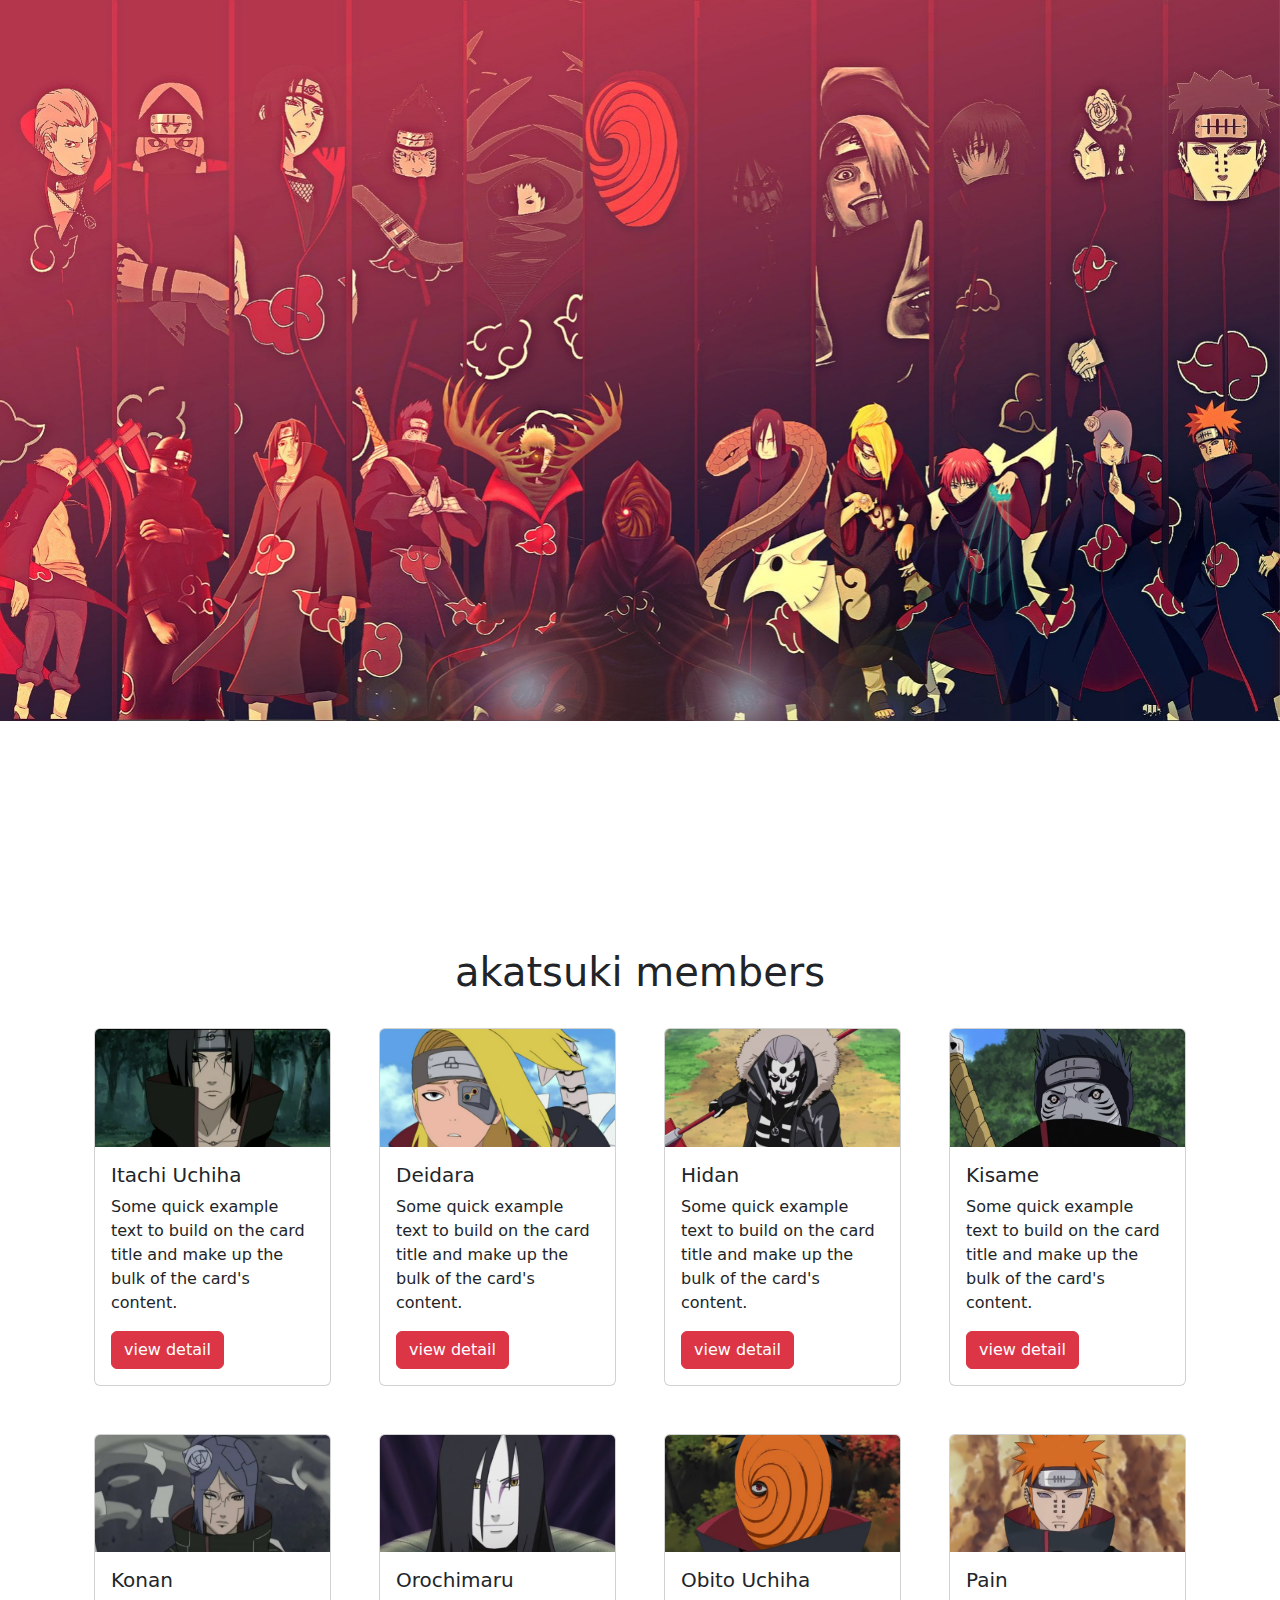
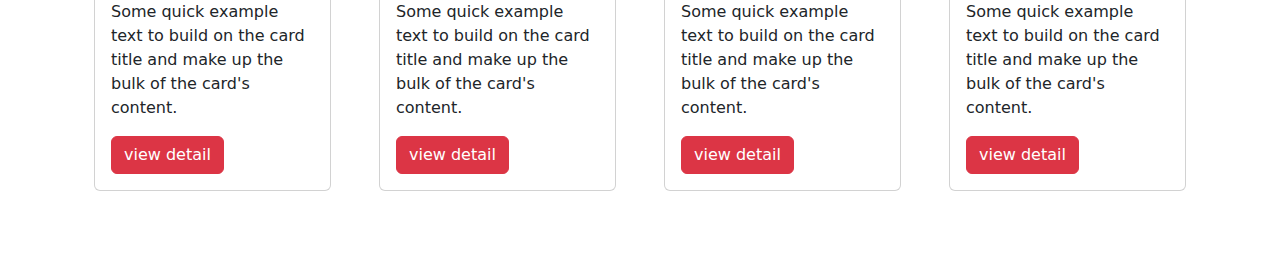
<file: index.html>
<!DOCTYPE html>
<html lang="en">

<head>
    <meta charset="UTF-8">
    <meta name="viewport" content="width=device-width, initial-scale=1.0">
    <title>akatsuki</title>
    <link rel="stylesheet" href="style.css">
    <link href="https://cdn.jsdelivr.net/npm/bootstrap@5.3.3/dist/css/bootstrap.min.css" rel="stylesheet"
        integrity="sha384-QWTKZyjpPEjISv5WaRU9OFeRpok6YctnYmDr5pNlyT2bRjXh0JMhjY6hW+ALEwIH" crossorigin="anonymous">
    <link rel="stylesheet" href="https://cdn.jsdelivr.net/npm/swiper@11/swiper-bundle.min.css" />
</head>

<body>

    <!-- Swiper -->
    <div class="swiper mySwiper hero-swipper">
        <div class="swiper-wrapper">
            <div class="swiper-slide"><img src="image/wallpaperflare.com_wallpaper.jpg" class="d-block w-100" alt="...">
            </div>
                    <div class="swiper-slide"><img src="image/1.jpg" class="d-block w-100"
                        alt="..."></div>
                        <div class="swiper-slide"><img src="image/2.jpg" class="d-block w-100"
                            alt="..."></div>
        </div>
        <!-- <div class="swiper-button-next"></div>
    <div class="swiper-button-prev"></div>
    <div class="swiper-pagination"></div> -->
    </div>

    <!--card-- -->

    <div class="container pt-5 pb-5">
        <h1 class="text-center">akatsuki members</h1>
        <div class="row">
            <div class="col p-4">
                <div class="card">
                    <img src="image/Itachi-Uchiha.avif" class="card-img-top" alt="...">
                    <div class="card-body">
                        <h5>Itachi Uchiha </h5>
                        <p class="card-text">Some quick example text to build on the card title and make up the bulk of
                            the card's content.</p>
                        <button type="button" class="btn btn-danger btn-clr"><a href="itachi.html">view detail</a></button>
                    </div>
                </div>
            </div>
            <div class="col p-4">
                <div class="card">
                    <img src="image/Deidara.avif" class="card-img-top" alt="...">
                    <div class="card-body">
                        <h5>Deidara</h5>
                        <p class="card-text">Some quick example text to build on the card title and make up the bulk of
                            the card's content.</p>
                        <button type="button" class="btn btn-danger btn-clr"><a href="Deidara.html">view detail</a></button>
                    </div>
                </div>
            </div>
            <div class="col p-4">
                <div class="card">
                    <img src="image/Hidan.avif" class="card-img-top" alt="...">
                    <div class="card-body">
                        <h5>Hidan</h5>
                        <p class="card-text">Some quick example text to build on the card title and make up the bulk of
                            the card's content.</p>
                        <button type="button" class="btn btn-danger btn-clr"><a href="Hidan.html">view detail</a></button>
                    </div>
                </div>
            </div>
            <div class="col p-4">
                <div class="card">
                    <img src="image/Kisame.avif" class="card-img-top" alt="...">
                    <div class="card-body">
                        <h5>Kisame</h5>
                        <p class="card-text">Some quick example text to build on the card title and make up the bulk of
                            the card's content.</p>
                        <button type="button" class="btn btn-danger btn-clr"><a href="itachi.html">view detail</a></button>
                    </div>
                </div>
            </div>
        </div>
        <div class="row">
            <div class="col p-4">
                <div class="card">
                    <img src="image/Konan.avif" class="card-img-top" alt="...">
                    <div class="card-body">
                        <h5>Konan</h5>
                        <p class="card-text">Some quick example text to build on the card title and make up the bulk of
                            the card's content.</p>
                        <button type="button" class="btn btn-danger btn-clr"><a href="itachi.html">view detail</a></button>
                    </div>
                </div>
            </div>
            <div class="col p-4">
                <div class="card">
                    <img src="image/Naruto-Orochimaru.avif" class="card-img-top" alt="...">
                    <div class="card-body">
                        <h5>Orochimaru</h5>
                        <p class="card-text">Some quick example text to build on the card title and make up the bulk of
                            the card's content.</p>
                        <button type="button" class="btn btn-danger btn-clr"><a href="itachi.html">view detail</a></button>
                    </div>
                </div>
            </div>
            <div class="col p-4">
                <div class="card">
                    <img src="image/Obito-Uchiha.avif" class="card-img-top" alt="...">
                    <div class="card-body">
                        <h5>Obito Uchiha</h5>
                        <p class="card-text">Some quick example text to build on the card title and make up the bulk of
                            the card's content.</p>
                        <button type="button" class="btn btn-danger btn-clr"><a href="itachi.html">view detail</a></button>
                    </div>
                </div>
            </div>
            <div class="col p-4">
                <div class="card">
                    <img src="image/Pain-Naruto.avif" class="card-img-top" alt="...">
                    <div class="card-body">
                        <h5>Pain</h5>
                        <p class="card-text">Some quick example text to build on the card title and make up the bulk of
                            the card's content.</p>
                        <button type="button" class="btn btn-danger btn-clr"><a href="itachi.html">view detail</a></button>
                    </div>
                </div>
            </div>
        </div>
    </div>
































    <!-- Swiper JS -->
    <script src="https://cdn.jsdelivr.net/npm/swiper@11/swiper-bundle.min.js"></script>

    <!-- Initialize Swiper -->
    <script>
        var swiper = new Swiper(".mySwiper", {
            spaceBetween: 30,
            centeredSlides: true,
            effect: "fade",
            autoplay: {
                delay: 2500,
                disableOnInteraction: false,
            },
            pagination: {
                el: ".swiper-pagination",
                clickable: true,
            },
            navigation: {
                nextEl: ".swiper-button-next",
                prevEl: ".swiper-button-prev",
            },
        });
    </script>



</body>
<script src="https://cdn.jsdelivr.net/npm/bootstrap@5.3.3/dist/js/bootstrap.bundle.min.js"
    integrity="sha384-YvpcrYf0tY3lHB60NNkmXc5s9fDVZLESaAA55NDzOxhy9GkcIdslK1eN7N6jIeHz"
    crossorigin="anonymous"></script>

</html>
</file>
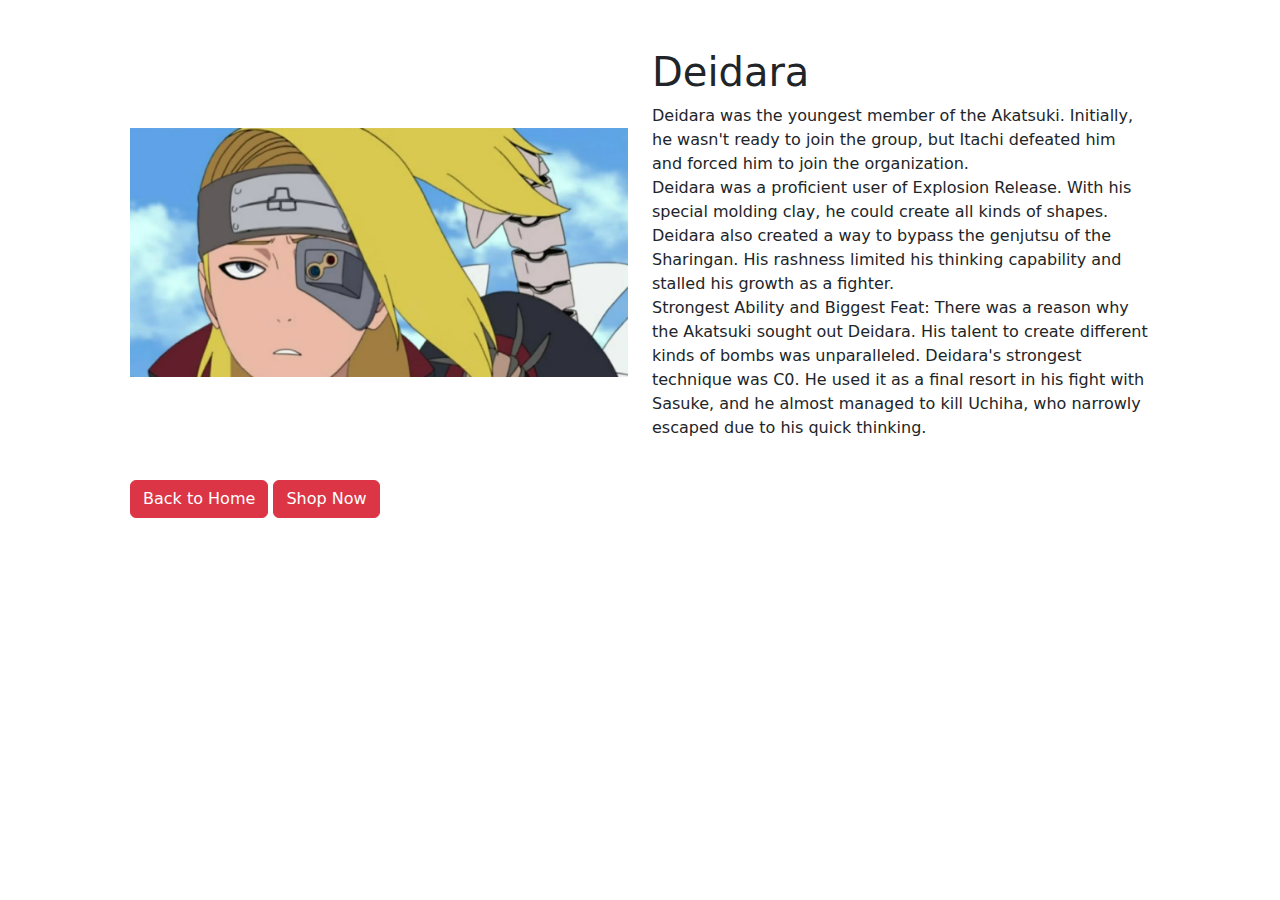
<file: Deidara.html>
<!DOCTYPE html>
<html lang="en">

<head>
    <meta charset="UTF-8">
    <meta name="viewport" content="width=device-width, initial-scale=1.0">
    <title>akatsuki</title>
    <link rel="stylesheet" href="style.css">
    <link href="https://cdn.jsdelivr.net/npm/bootstrap@5.3.3/dist/css/bootstrap.min.css" rel="stylesheet"
        integrity="sha384-QWTKZyjpPEjISv5WaRU9OFeRpok6YctnYmDr5pNlyT2bRjXh0JMhjY6hW+ALEwIH" crossorigin="anonymous">
    <link rel="stylesheet" href="https://cdn.jsdelivr.net/npm/swiper@11/swiper-bundle.min.css" />
</head>

<body>

    <div class="container">
        <div class="row p-5">
            <div class="col-6 d-flex align-items-center">
                <img class="img-fluid" src="image/Deidara.avif" alt="">

            </div>
            <div class="col-6">
                <h1>Deidara</h1>
                <p>Deidara was the youngest member of the Akatsuki. Initially, he wasn't ready to join the group, but
                    Itachi defeated him and forced him to join the organization.<br>
                    Deidara was a proficient user of Explosion Release. With his special molding clay, he could create
                    all kinds of shapes. Deidara also created a way to bypass the genjutsu of the Sharingan. His
                    rashness limited his thinking capability and stalled his growth as a fighter.<br>

                    Strongest Ability and Biggest Feat: There was a reason why the Akatsuki sought out Deidara. His
                    talent to create different kinds of bombs was unparalleled. Deidara's strongest technique was C0. He
                    used it as a final resort in his fight with Sasuke, and he almost managed to kill Uchiha, who
                    narrowly escaped due to his quick thinking.</p>
            </div>
            <div class="button-2">
                <button type="button" class="btn btn-danger btn-clr mt-4"><a href="index.html">Back to
                        Home</a></button>
                <button type="button" class="btn btn-danger btn-clr mt-4"><a href="index.html">Shop Now</a></button>
            </div>
        </div>
    </div>
</body>


</html>
</file>
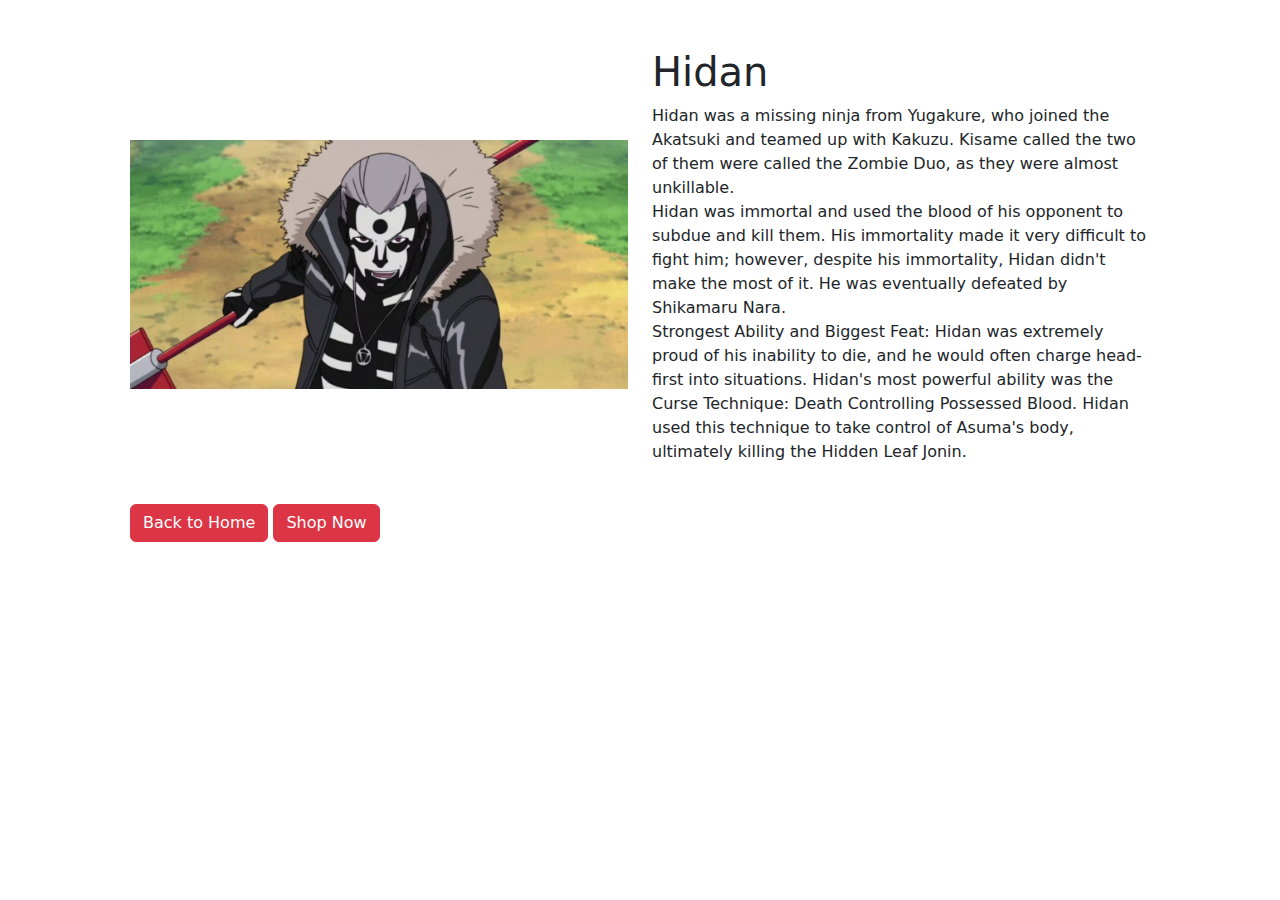
<file: Hidan.html>
<!DOCTYPE html>
<html lang="en">

<head>
    <meta charset="UTF-8">
    <meta name="viewport" content="width=device-width, initial-scale=1.0">
    <title>akatsuki</title>
    <link rel="stylesheet" href="style.css">
    <link href="https://cdn.jsdelivr.net/npm/bootstrap@5.3.3/dist/css/bootstrap.min.css" rel="stylesheet"
        integrity="sha384-QWTKZyjpPEjISv5WaRU9OFeRpok6YctnYmDr5pNlyT2bRjXh0JMhjY6hW+ALEwIH" crossorigin="anonymous">
    <link rel="stylesheet" href="https://cdn.jsdelivr.net/npm/swiper@11/swiper-bundle.min.css" />
</head>

<body>

    <div class="container">
        <div class="row p-5">
            <div class="col-6 d-flex align-items-center">
                <img class="img-fluid" src="image/Hidan.avif" alt="">

            </div>
            <div class="col-6">
                <h1>Hidan</h1>
                <p>Hidan was a missing ninja from Yugakure, who joined the Akatsuki and teamed up with Kakuzu. Kisame
                    called the two of them were called the Zombie Duo, as they were almost unkillable.<br>

                    Hidan was immortal and used the blood of his opponent to subdue and kill them. His immortality made
                    it very difficult to fight him; however, despite his immortality, Hidan didn't make the most of it.
                    He was eventually defeated by Shikamaru Nara.<br>

                    Strongest Ability and Biggest Feat: Hidan was extremely proud of his inability to die, and he would
                    often charge head-first into situations. Hidan's most powerful ability was the Curse Technique:
                    Death Controlling Possessed Blood. Hidan used this technique to take control of Asuma's body,
                    ultimately killing the Hidden Leaf Jonin.</p>
            </div>
            <div class="button-2">
                <button type="button" class="btn btn-danger btn-clr mt-4"><a href="index.html">Back to
                        Home</a></button>
                <button type="button" class="btn btn-danger btn-clr mt-4"><a href="index.html">Shop Now</a></button>
            </div>
        </div>
    </div>
</body>


</html>
</file>
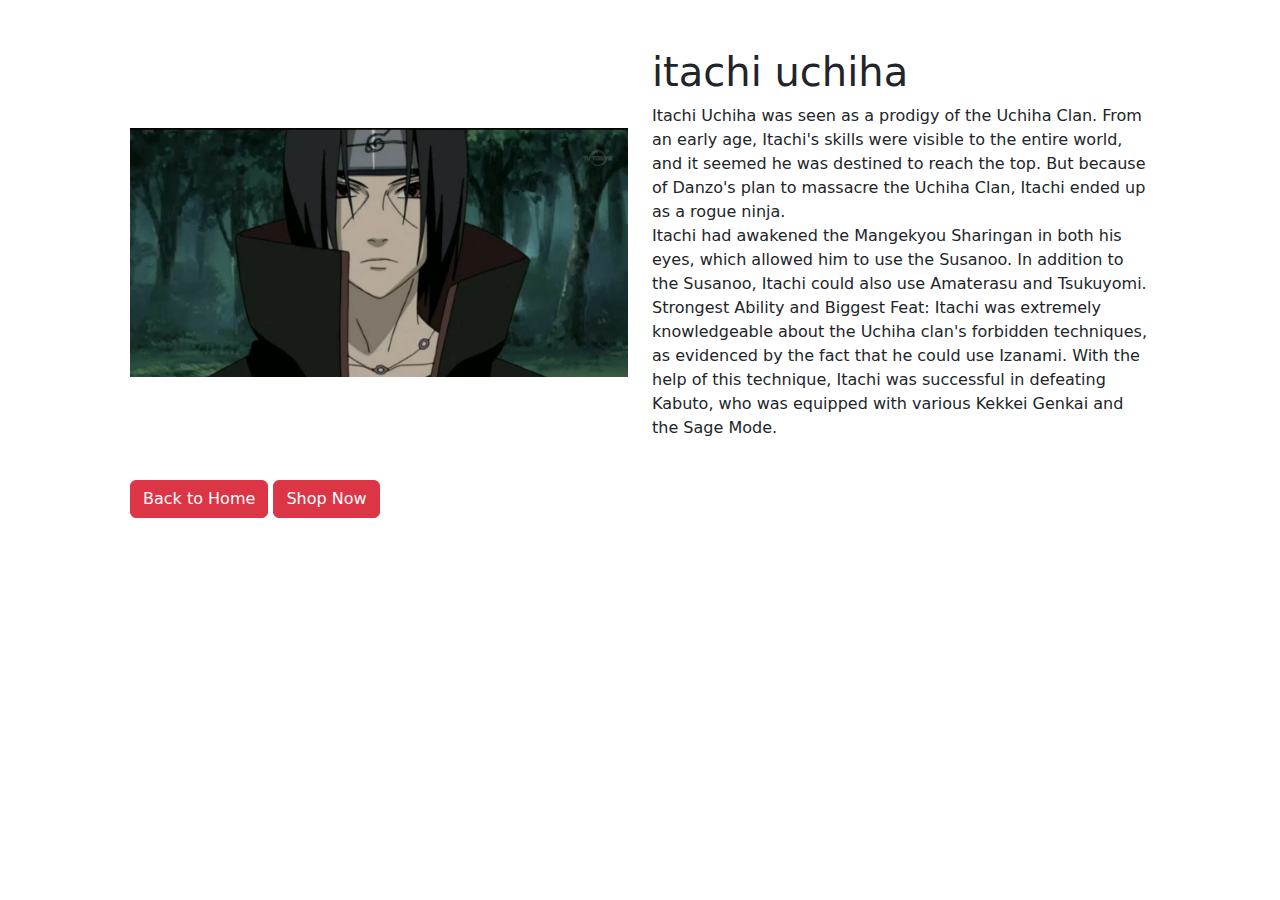
<file: itachi.html>
<!DOCTYPE html>
<html lang="en">

<head>
    <meta charset="UTF-8">
    <meta name="viewport" content="width=device-width, initial-scale=1.0">
    <title>akatsuki</title>
    <link rel="stylesheet" href="style.css">
    <link href="https://cdn.jsdelivr.net/npm/bootstrap@5.3.3/dist/css/bootstrap.min.css" rel="stylesheet"
        integrity="sha384-QWTKZyjpPEjISv5WaRU9OFeRpok6YctnYmDr5pNlyT2bRjXh0JMhjY6hW+ALEwIH" crossorigin="anonymous">
    <link rel="stylesheet" href="https://cdn.jsdelivr.net/npm/swiper@11/swiper-bundle.min.css" />
</head>

<body>

    <div class="container">
        <div class="row p-5">
            <div class="col-6 d-flex align-items-center">
                <img class="img-fluid" src="image/Itachi-Uchiha.avif" alt="">
                
            </div>
            <div class="col-6">
                <h1>itachi uchiha</h1>
                <p>Itachi Uchiha was seen as a prodigy of the Uchiha Clan. From an early age, Itachi's skills were
                    visible to the entire world, and it seemed he was destined to reach the top. But because of Danzo's
                    plan to massacre the Uchiha Clan, Itachi ended up as a rogue ninja.<br>

                    Itachi had awakened the Mangekyou Sharingan in both his eyes, which allowed him to use the Susanoo.
                    In addition to the Susanoo, Itachi could also use Amaterasu and Tsukuyomi.<br>

                    Strongest Ability and Biggest Feat: Itachi was extremely knowledgeable about the Uchiha clan's
                    forbidden techniques, as evidenced by the fact that he could use Izanami. With the help of this
                    technique, Itachi was successful in defeating Kabuto, who was equipped with various Kekkei Genkai
                    and the Sage Mode.</p>
            </div>
            <div class="button-2">
                <button type="button" class="btn btn-danger btn-clr mt-4"><a href="index.html">Back to
                        Home</a></button>
                <button type="button" class="btn btn-danger btn-clr mt-4"><a href="index.html">Shop Now</a></button>
            </div>
        </div>
    </div>
</body>


</html>
</file>
<file: style.css>
*{
    margin: 0;
    padding: 0;
}

.hero-swipper{
    height: 100vh;
}
.btn-clr a{
    text-decoration: none;
    color: #fff;
}
</file>
